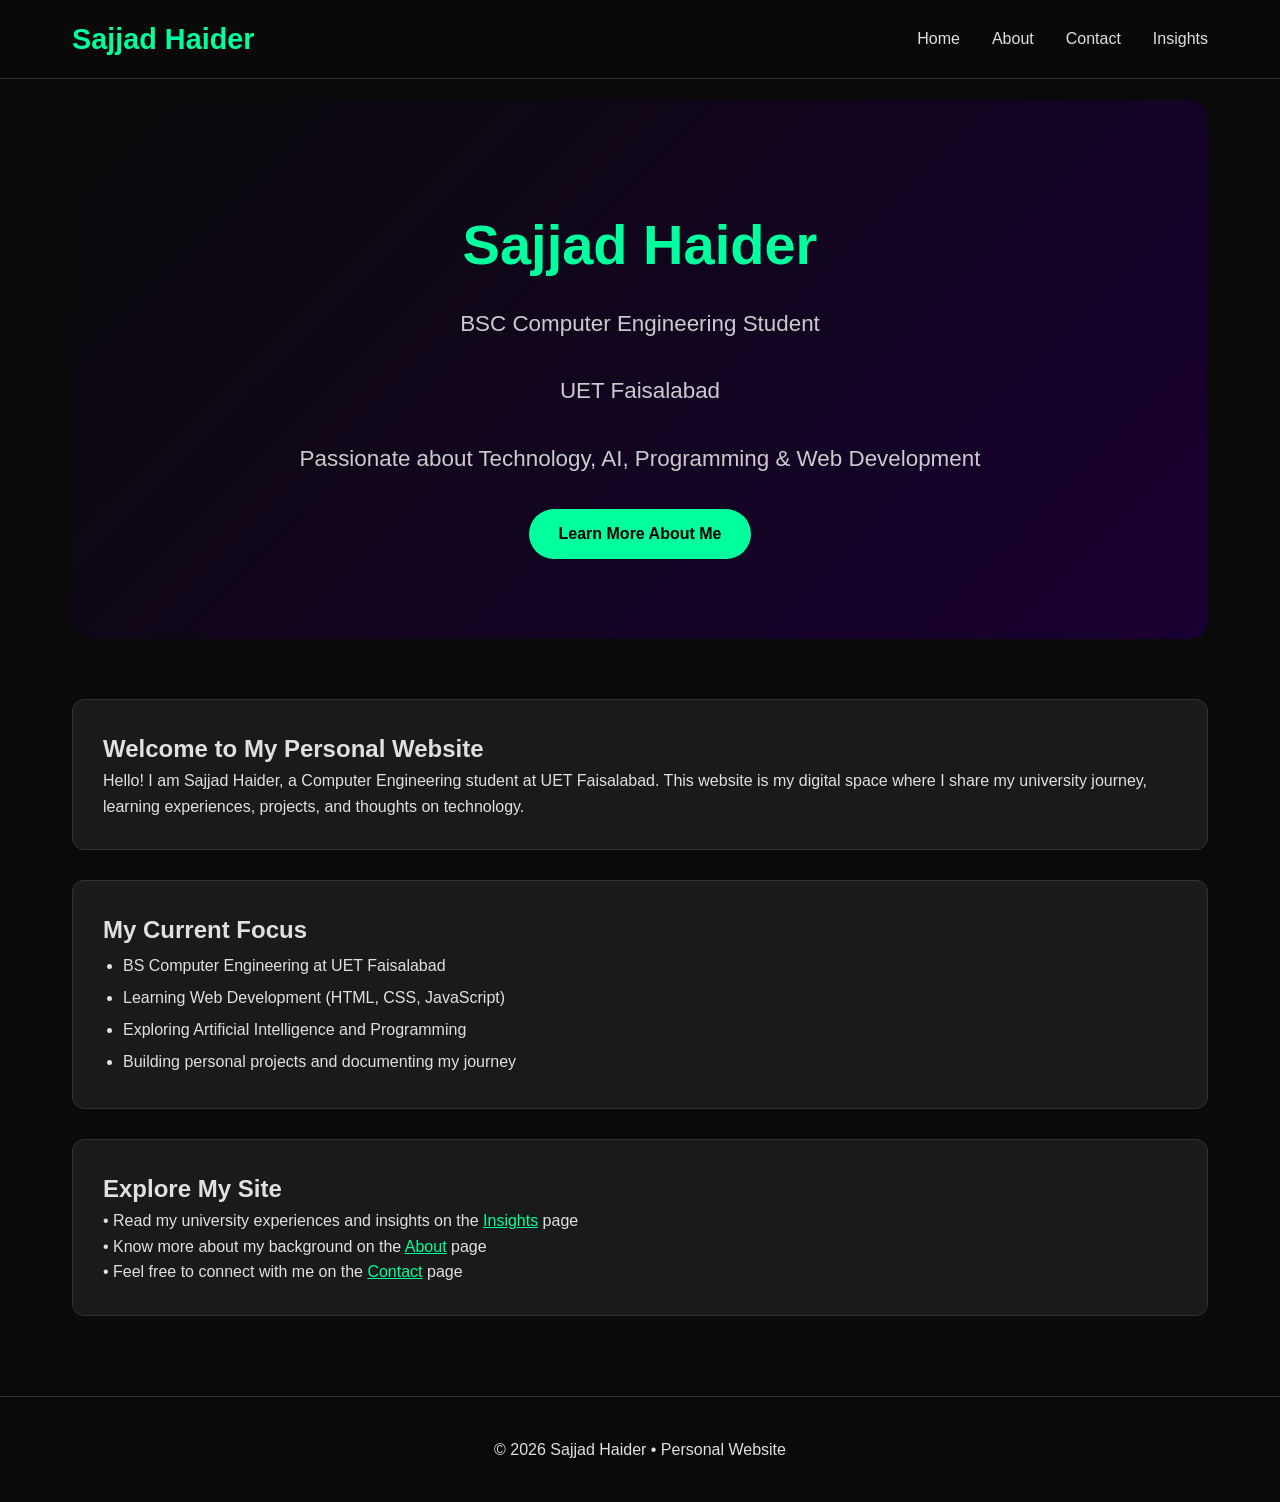
<file: index.html>
<!DOCTYPE html>
<html lang="en">
<head>
    <meta charset="UTF-8">
    <meta name="viewport" content="width=device-width, initial-scale=1.0">
    <title>Sajjad Haider | Computer Engineering Student</title>
    <link rel="stylesheet" href="style.css">
</head>
<body>
    <header>
        <nav>
            <div class="logo">Sajjad Haider</div>
            <div class="nav-links">
                <a href="index.html">Home</a>
                <a href="about.html">About</a>
                <a href="contact.html">Contact</a>
                <a href="blog.html">Insights</a>
            </div>
        </nav>
    </header>

    <main>
        <div class="hero">
            <h1>Sajjad Haider</h1>
            <p>BSC Computer Engineering Student</p>
            <p>UET Faisalabad</p>
            <p>Passionate about Technology, AI, Programming & Web Development</p>
            <a href="about.html" class="btn">Learn More About Me</a>
        </div>

        <div class="card">
            <h2>Welcome to My Personal Website</h2>
            <p>Hello! I am Sajjad Haider, a Computer Engineering student at UET Faisalabad. This website is my digital space where I share my university journey, learning experiences, projects, and thoughts on technology.</p>
        </div>

        <div class="card">
            <h2>My Current Focus</h2>
            <ul style="margin-left: 20px; line-height: 2;">
                <li>BS Computer Engineering at UET Faisalabad</li>
                <li>Learning Web Development (HTML, CSS, JavaScript)</li>
                <li>Exploring Artificial Intelligence and Programming</li>
                <li>Building personal projects and documenting my journey</li>
            </ul>
        </div>

        <div class="card">
            <h2>Explore My Site</h2>
            <p>
                • Read my university experiences and insights on the <a href="blog.html" style="color:#00ff9d;">Insights</a> page<br>
                • Know more about my background on the <a href="about.html" style="color:#00ff9d;">About</a> page<br>
                • Feel free to connect with me on the <a href="contact.html" style="color:#00ff9d;">Contact</a> page
            </p>
        </div>
    </main>

    <footer>
        <p>&copy; 2026 Sajjad Haider • Personal Website</p>
    </footer>
</body>
</html>
</file>
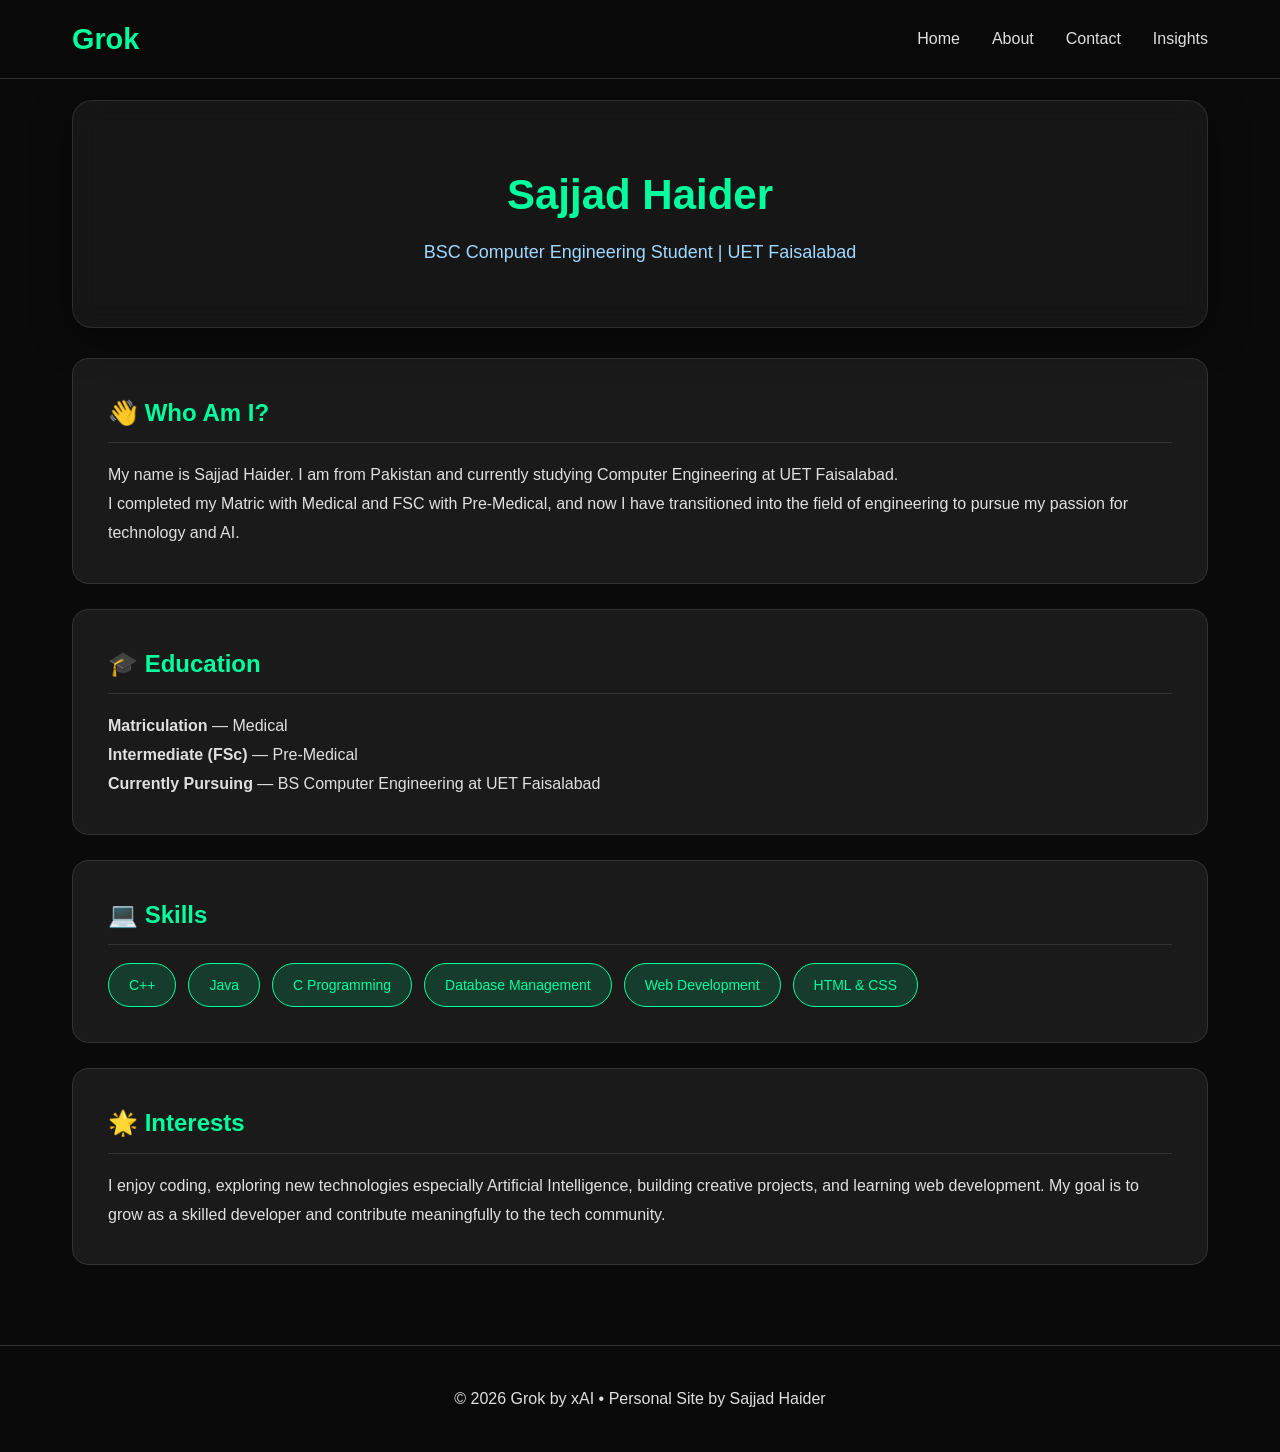
<file: about.html>
<!DOCTYPE html>
<html lang="en">
<head>
    <meta charset="UTF-8">
    <meta name="viewport" content="width=device-width, initial-scale=1.0">
    <title>About - Sajjad Haider</title>
    <link rel="stylesheet" href="style.css">
    <style>
        .about-header {
            background: rgba(255, 255, 255, 0.05);
            backdrop-filter: blur(14px);
            border-radius: 20px;
            padding: 60px 40px;
            margin-bottom: 30px;
            text-align: center;
            border: 1px solid rgba(255,255,255,0.1);
            box-shadow: 0 10px 40px rgba(0,0,0,0.4);
        }
        .about-header h1 {
            font-size: 42px;
            color: #00ff9d;
            margin-bottom: 10px;
        }
        .about-header p {
            color: #a0d8ff;
            font-size: 18px;
            margin: 0;
        }
        .about-section {
            background: #1a1a1a;
            border-radius: 16px;
            padding: 35px;
            margin-bottom: 25px;
            border: 1px solid #333;
            transition: all 0.3s ease;
        }
        .about-section:hover {
            transform: translateY(-5px);
            border-color: #00ff9d;
            box-shadow: 0 10px 30px rgba(0, 255, 157, 0.15);
        }
        .about-section h2 {
            color: #00ff9d;
            font-size: 24px;
            margin-bottom: 18px;
            border-bottom: 1px solid #333;
            padding-bottom: 10px;
        }
        .about-section p {
            line-height: 1.8;
            color: #e0e0e0;
            font-size: 16px;
        }
        .skills-list {
            display: flex;
            flex-wrap: wrap;
            gap: 12px;
            margin-top: 15px;
        }
        .skill-tag {
            background: rgba(0, 255, 157, 0.15);
            color: #00ff9d;
            padding: 10px 20px;
            border-radius: 30px;
            font-size: 14px;
            border: 1px solid #00ff9d;
            transition: all 0.3s;
        }
        .skill-tag:hover {
            background: #00ff9d;
            color: #000;
            transform: scale(1.08);
        }
    </style>
</head>
<body>
    <header>
        <nav>
            <div class="logo">Grok</div>
            <div class="nav-links">
                <a href="index.html">Home</a>
                <a href="about.html">About</a>
                <a href="contact.html">Contact</a>
                <a href="blog.html">Insights</a>
            </div>
        </nav>
    </header>

    <main>
        <div class="about-header">
            <h1>Sajjad Haider</h1>
            <p>BSC Computer Engineering Student | UET Faisalabad</p>
        </div>

        <div class="about-section">
            <h2>👋 Who Am I?</h2>
            <p>My name is Sajjad Haider. I am from Pakistan and currently studying Computer Engineering at UET Faisalabad.</p>
            <p>I completed my Matric with Medical and FSC with Pre-Medical, and now I have transitioned into the field of engineering to pursue my passion for technology and AI.</p>
        </div>

        <div class="about-section">
            <h2>🎓 Education</h2>
            <p><strong>Matriculation</strong> — Medical</p>
            <p><strong>Intermediate (FSc)</strong> — Pre-Medical</p>
            <p><strong>Currently Pursuing</strong> — BS Computer Engineering at UET Faisalabad</p>
        </div>

        <div class="about-section">
            <h2>💻 Skills</h2>
            <div class="skills-list">
                <span class="skill-tag">C++</span>
                <span class="skill-tag">Java</span>
                <span class="skill-tag">C Programming</span>
                <span class="skill-tag">Database Management</span>
                <span class="skill-tag">Web Development</span>
                <span class="skill-tag">HTML & CSS</span>
            </div>
        </div>

        <div class="about-section">
            <h2>🌟 Interests</h2>
            <p>I enjoy coding, exploring new technologies especially Artificial Intelligence, building creative projects, and learning web development. My goal is to grow as a skilled developer and contribute meaningfully to the tech community.</p>
        </div>
    </main>

    <footer>
        <p>&copy; 2026 Grok by xAI • Personal Site by Sajjad Haider</p>
    </footer>
</body>
</html>
</file>
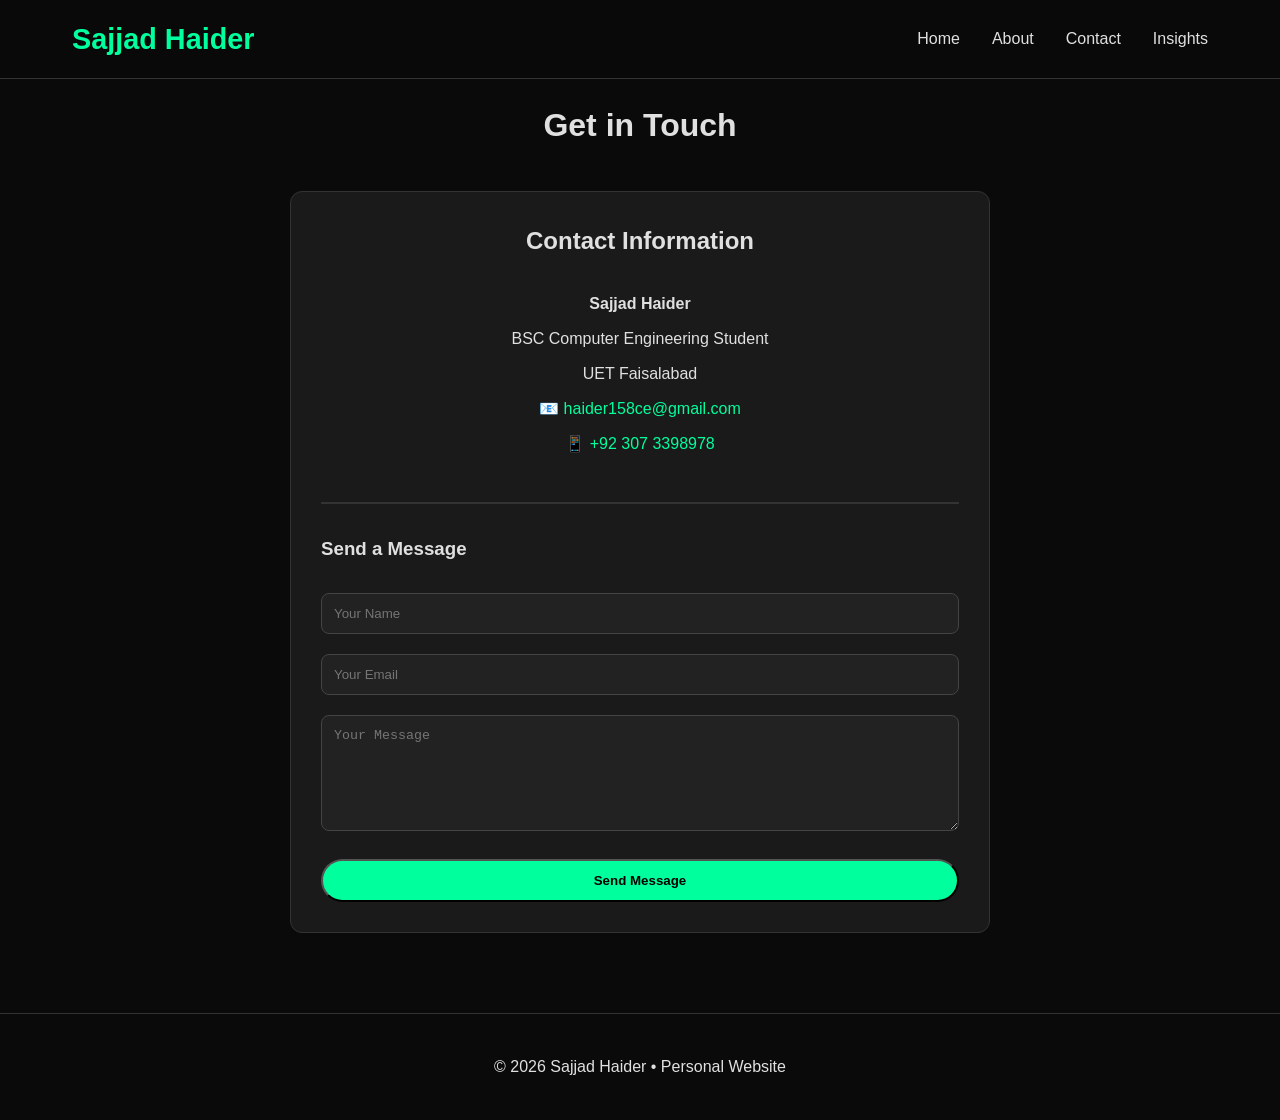
<file: contact.html>
<!DOCTYPE html>
<html lang="en">
<head>
    <meta charset="UTF-8">
    <meta name="viewport" content="width=device-width, initial-scale=1.0">
    <title>Contact - Sajjad Haider</title>
    <link rel="stylesheet" href="style.css">
</head>
<body>
    <header>
        <nav>
            <div class="logo">Sajjad Haider</div>
            <div class="nav-links">
                <a href="index.html">Home</a>
                <a href="about.html">About</a>
                <a href="contact.html">Contact</a>
                <a href="blog.html">Insights</a>
            </div>
        </nav>
    </header>

    <main>
        <h1 style="text-align:center; margin: 60px 0 40px;">Get in Touch</h1>
      
        <div class="card" style="max-width: 700px; margin: 0 auto;">
           
            <h2 style="margin-bottom: 25px; text-align: center;">Contact Information</h2>
           
            <div style="text-align: center; margin-bottom: 40px; line-height: 2.2;">
                <p><strong>Sajjad Haider</strong><br>
                BSC Computer Engineering Student<br>
                UET Faisalabad</p>
               
                <p>
                    📧 <a href="mailto:haider158ce@gmail.com" style="color:#00ff9d; text-decoration:none;">haider158ce@gmail.com</a><br>
                    📱 <a href="tel:+923073398978" style="color:#00ff9d; text-decoration:none;">+92 307 3398978</a>
                </p>
            </div>

            <hr style="border: 1px solid #333; margin: 30px 0;">

            <h3 style="margin-bottom: 20px;">Send a Message</h3>
           
            <form style="margin-top: 20px;">
                <input type="text" placeholder="Your Name"
                       style="width:100%; padding:12px; margin:10px 0; background:#222; border:1px solid #444; color:white; border-radius:8px;">
               
                <input type="email" placeholder="Your Email"
                       style="width:100%; padding:12px; margin:10px 0; background:#222; border:1px solid #444; color:white; border-radius:8px;">
               
                <textarea placeholder="Your Message" rows="6"
                          style="width:100%; padding:12px; margin:10px 0; background:#222; border:1px solid #444; color:white; border-radius:8px;"></textarea>
               
                <button type="button" class="btn" style="width:100%; margin-top: 10px;">Send Message</button>
            </form>
        </div>
    </main>

    <footer>
        <p>&copy; 2026 Sajjad Haider • Personal Website</p>
    </footer>
</body>
</html>
</file>
<file: style.css>
/* style.css */
* {
    margin: 0;
    padding: 0;
    box-sizing: border-box;
}

body {
    font-family: 'Segoe UI', Tahoma, Geneva, Verdana, sans-serif;
    line-height: 1.6;
    color: #e0e0e0;
    background-color: #0a0a0a;
    margin: 0;
}

header {
    background: rgba(10, 10, 10, 0.95);
    backdrop-filter: blur(10px);
    position: fixed;
    top: 0;
    width: 100%;
    z-index: 1000;
    border-bottom: 1px solid #333;
}

nav {
    max-width: 1200px;
    margin: 0 auto;
    padding: 1rem 2rem;
    display: flex;
    justify-content: space-between;
    align-items: center;
}

.logo {
    font-size: 1.8rem;
    font-weight: bold;
    color: #00ff9d;
}

.nav-links {
    display: flex;
    gap: 2rem;
}

.nav-links a {
    color: #e0e0e0;
    text-decoration: none;
    font-weight: 500;
    transition: color 0.3s;
}

.nav-links a:hover {
    color: #00ff9d;
}

main {
    max-width: 1200px;
    margin: 100px auto 50px;
    padding: 0 2rem;
}

.hero {
    text-align: center;
    padding: 100px 20px 80px;
    background: linear-gradient(135deg, #0a0a0a, #1a0033);
    border-radius: 20px;
    margin-bottom: 60px;
}

.hero h1 {
    font-size: 3.5rem;
    margin-bottom: 1rem;
    color: #00ff9d;
}

.hero p {
    font-size: 1.4rem;
    max-width: 700px;
    margin: 0 auto 2rem;
    opacity: 0.9;
}

.btn {
    display: inline-block;
    padding: 12px 30px;
    background: #00ff9d;
    color: #000;
    border-radius: 50px;
    text-decoration: none;
    font-weight: bold;
    transition: all 0.3s;
}

.btn:hover {
    background: #00cc7a;
    transform: translateY(-3px);
}

.card {
    background: #1a1a1a;
    border-radius: 12px;
    padding: 30px;
    margin-bottom: 30px;
    border: 1px solid #333;
    transition: transform 0.3s;
}

.card:hover {
    transform: translateY(-5px);
}

footer {
    text-align: center;
    padding: 40px 20px;
    background: #0a0a0a;
    border-top: 1px solid #333;
    margin-top: 80px;
}
</file>
